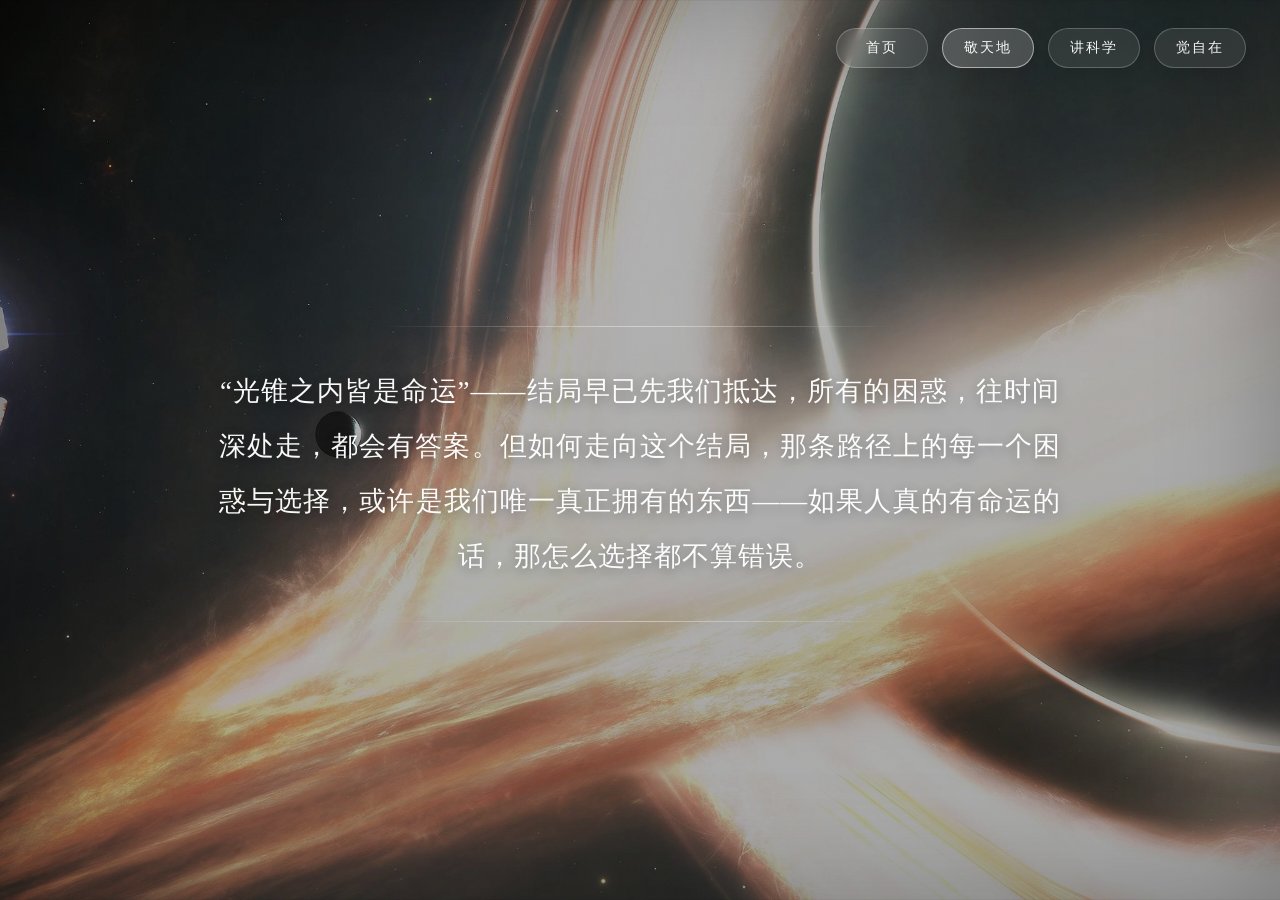
<file: 1-jingtiandi.html>
<!DOCTYPE html>
<html lang="zh-CN">
<head>
  <meta charset="UTF-8" />
  <meta name="viewport" content="width=device-width, initial-scale=1.0" />
  <title>年安随笔</title>
  <meta name="description" content="敬天地" />
  <link rel="stylesheet" href="style.css" />
</head>
<body class="sub-page page-tiandi">
  <div class="sub-overlay"></div>
  <div class="vignette"></div>

  <header class="navbar navbar-sub">
    <nav>
      <a href="index.html">首页</a>
      <a href="1-jingtiandi.html" class="active">敬天地</a>
      <a href="2-jiangkexue.html">讲科学</a>
      <a href="3-juezizai.html">觉自在</a>
    </nav>
  </header>

  <main class="content-page">
    <section class="quote-panel">
      <p>
        “光锥之内皆是命运”——结局早已先我们抵达，所有的困惑，往时间深处走，都会有答案。但如何走向这个结局，那条路径上的每一个困惑与选择，或许是我们唯一真正拥有的东西——如果人真的有命运的话，那怎么选择都不算错误。
      </p>
    </section>
  </main>
</body>
</html>
</file>
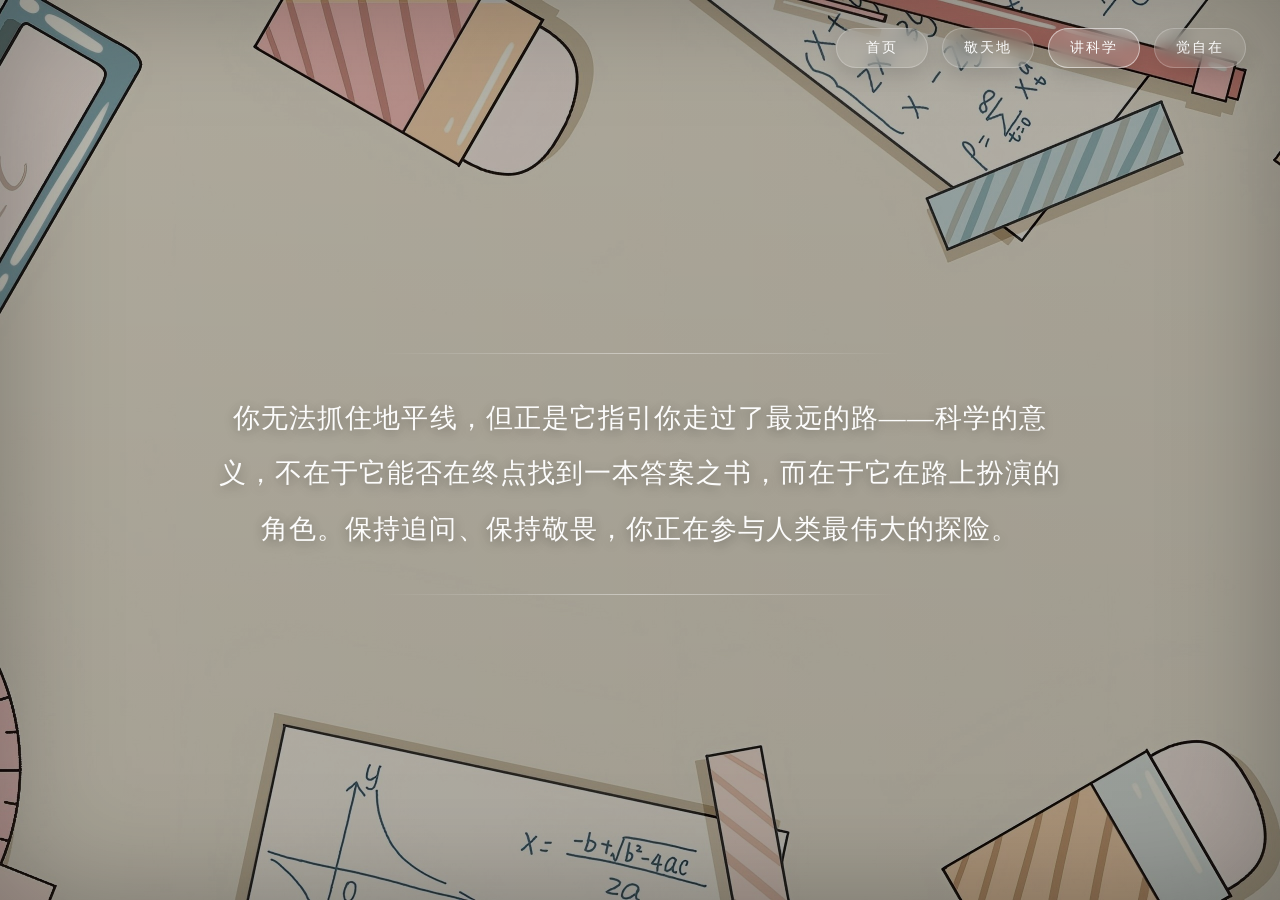
<file: 2-jiangkexue.html>
<!DOCTYPE html>
<html lang="zh-CN">
<head>
  <meta charset="UTF-8" />
  <meta name="viewport" content="width=device-width, initial-scale=1.0" />
  <title>年安随笔</title>
  <meta name="description" content="讲科学" />
  <link rel="stylesheet" href="style.css" />
</head>
<body class="sub-page page-kexue">
  <div class="sub-overlay"></div>
  <div class="vignette"></div>

  <header class="navbar navbar-sub">
    <nav>
      <a href="index.html">首页</a>
      <a href="1-jingtiandi.html">敬天地</a>
      <a href="2-jiangkexue.html" class="active">讲科学</a>
      <a href="3-juezizai.html">觉自在</a>
    </nav>
  </header>

  <main class="content-page">
    <section class="quote-panel">
      <p>
        你无法抓住地平线，但正是它指引你走过了最远的路——科学的意义，不在于它能否在终点找到一本答案之书，而在于它在路上扮演的角色。保持追问、保持敬畏，你正在参与人类最伟大的探险。
      </p>
    </section>
  </main>
</body>
</html>
</file>
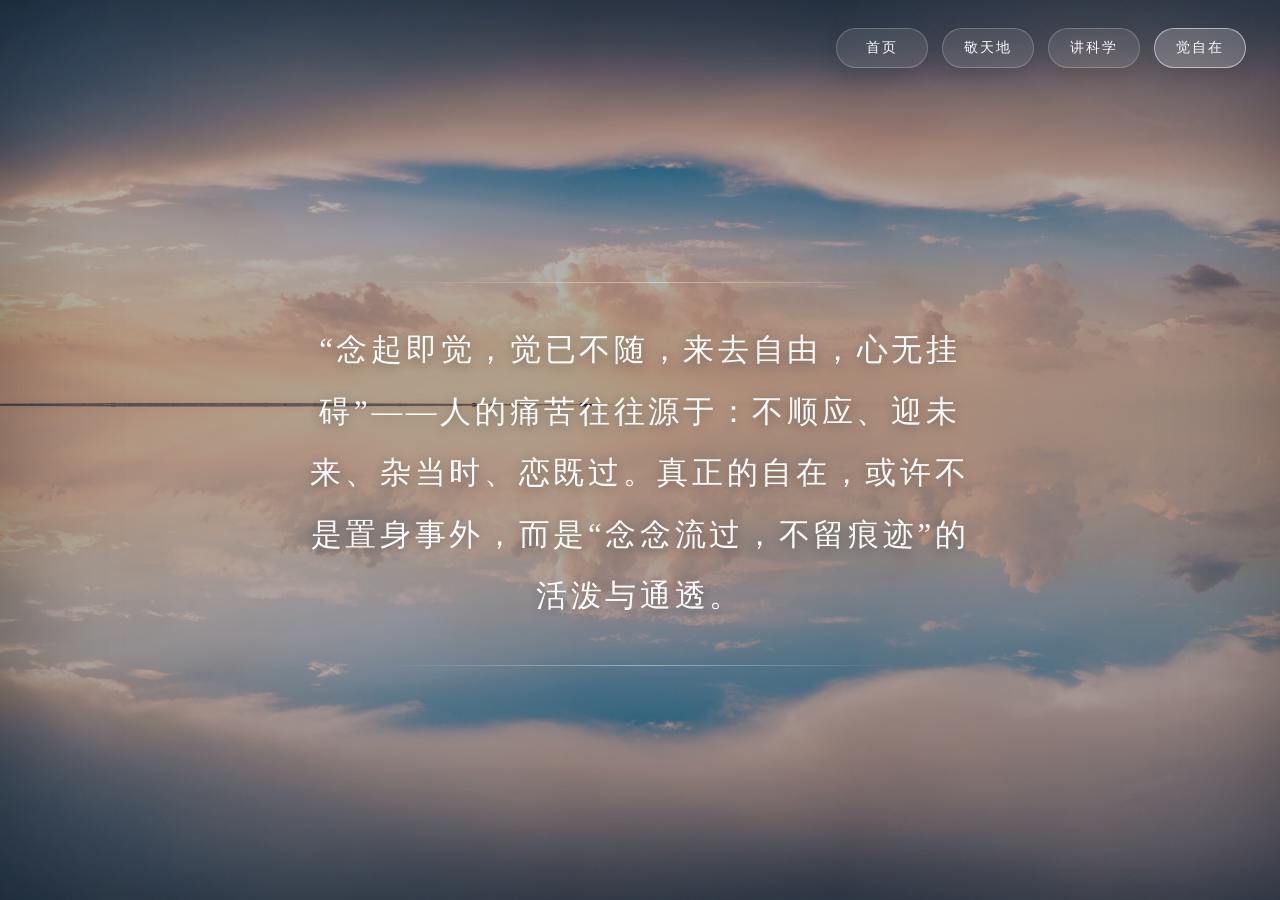
<file: 3-juezizai.html>
<!DOCTYPE html>
<html lang="zh-CN">
<head>
  <meta charset="UTF-8" />
  <meta name="viewport" content="width=device-width, initial-scale=1.0" />
  <title>年安随笔</title>
  <meta name="description" content="觉自在" />
  <link rel="stylesheet" href="style.css" />
</head>
<body class="sub-page page-zizai">
  <div class="sub-overlay"></div>
  <div class="vignette"></div>

  <header class="navbar navbar-sub">
    <nav>
      <a href="index.html">首页</a>
      <a href="1-jingtiandi.html">敬天地</a>
      <a href="2-jiangkexue.html">讲科学</a>
      <a href="3-juezizai.html" class="active">觉自在</a>
    </nav>
  </header>

  <main class="content-page">
    <section class="quote-panel quote-panel-short">
      <p>
        “念起即觉，觉已不随，来去自由，心无挂碍”——人的痛苦往往源于：不顺应、迎未来、杂当时、恋既过。真正的自在，或许不是置身事外，而是“念念流过，不留痕迹”的活泼与通透。
      </p>
    </section>
  </main>
</body>
</html>
</file>
<file: style.css>
* {
  margin: 0;
  padding: 0;
  box-sizing: border-box;
}

html,
body {
  width: 100%;
  min-height: 100%;
}

:root {
  --white: rgba(255, 255, 255, 0.96);
  --white-soft: rgba(255, 255, 255, 0.82);
  --line: rgba(255, 255, 255, 0.22);
  --line-strong: rgba(255, 255, 255, 0.42);
  --shadow: rgba(0, 0, 0, 0.24);
}

body {
  overflow-x: hidden;
  color: var(--white);
  background: #000;
  font-family: "Songti SC", "STSong", "SimSun", serif;
}

/* 通用背景 */
.home-page,
.sub-page {
  position: relative;
  min-height: 100vh;
  background-position: center center;
  background-repeat: no-repeat;
  background-size: cover;
}

/* 首页背景 */
.home-page {
  background-image: url("index.gif");
}

/* 二级页背景 */
.page-tiandi {
  background-image: url("1-jingtiandi.jpg");
}

.page-kexue {
  background-image: url("2-jiangkexue.jpg");
}

.page-zizai {
  background-image: url("3-juezizai.jpg");
}

/* 遮罩层 */
.home-overlay,
.sub-overlay {
  position: absolute;
  inset: 0;
  z-index: 1;
}

.home-overlay {
  background:
    linear-gradient(to bottom, rgba(0, 0, 0, 0.14), rgba(0, 0, 0, 0.28)),
    linear-gradient(to top, rgba(0, 0, 0, 0.38), rgba(0, 0, 0, 0.08));
}

.sub-overlay {
  background:
    linear-gradient(to bottom, rgba(0, 0, 0, 0.22), rgba(0, 0, 0, 0.26)),
    linear-gradient(to right, rgba(0, 0, 0, 0.08), rgba(0, 0, 0, 0.12));
}

.vignette {
  position: absolute;
  inset: 0;
  z-index: 2;
  pointer-events: none;
  box-shadow: inset 0 0 120px rgba(0, 0, 0, 0.28);
}

/* 导航 */
.navbar {
  position: absolute;
  top: 28px;
  right: 34px;
  z-index: 10;
}

.navbar nav {
  display: flex;
  align-items: center;
  gap: 14px;
  flex-wrap: wrap;
  justify-content: flex-end;
}

.navbar a {
  position: relative;
  display: inline-flex;
  align-items: center;
  justify-content: center;
  min-width: 92px;
  padding: 10px 18px;
  border-radius: 999px;
  text-decoration: none;
  color: var(--white);
  font-size: 14px;
  letter-spacing: 2px;
  font-family: "PingFang SC", "Hiragino Sans GB", "Microsoft YaHei", sans-serif;
  background: rgba(255, 255, 255, 0.08);
  border: 1px solid var(--line);
  backdrop-filter: blur(8px);
  -webkit-backdrop-filter: blur(8px);
  transition:
    transform 0.35s ease,
    background 0.35s ease,
    border-color 0.35s ease,
    box-shadow 0.35s ease,
    opacity 0.35s ease;
  box-shadow: 0 8px 22px rgba(0, 0, 0, 0.12);
}

.navbar a:hover {
  transform: translateY(-2px);
  background: rgba(255, 255, 255, 0.14);
  border-color: var(--line-strong);
  box-shadow: 0 14px 30px rgba(0, 0, 0, 0.18);
}

.navbar a.active {
  background: rgba(255, 255, 255, 0.18);
  border-color: rgba(255, 255, 255, 0.52);
}

/* 首页主体 */
.hero {
  position: relative;
  z-index: 3;
  min-height: 100vh;
  display: flex;
  justify-content: center;
  align-items: center;
  padding: 80px 24px 140px;
}

.hero-inner {
  text-align: center;
  animation: fadeRise 1.6s ease both;
}

.seal-title {
  font-family:
    "FZShuTi",
    "STKaiti",
    "KaiTi",
    "Songti SC",
    serif;
  font-size: clamp(60px, 10vw, 132px);
  font-weight: 400;
  letter-spacing: 0.2em;
  color: rgba(255, 255, 255, 0.98);
  text-shadow:
    0 4px 14px rgba(0, 0, 0, 0.24),
    0 0 28px rgba(255, 255, 255, 0.06);
  line-height: 1.15;
  animation: breathe 5.5s ease-in-out infinite;
}

/* 首页底部小字 */
.home-footer {
  position: absolute;
  left: 50%;
  bottom: 26px;
  transform: translateX(-50%);
  z-index: 4;
  width: calc(100% - 40px);
  text-align: center;
  animation: fadeInSoft 2.2s ease both;
}

.home-footer p {
  color: rgba(255, 255, 255, 0.9);
  font-size: clamp(12px, 1.2vw, 15px);
  letter-spacing: 0.18em;
  font-family: "Songti SC", "STSong", "SimSun", serif;
  text-shadow: 0 2px 10px rgba(0, 0, 0, 0.3);
}

/* 二级页主体 */
.content-page {
  position: relative;
  z-index: 3;
  min-height: 100vh;
  display: flex;
  justify-content: center;
  align-items: center;
  padding: 120px 32px 72px;
}

.quote-panel {
  width: min(920px, 90%);
  padding: 38px 36px;
  text-align: center;
  animation: fadeRise 1.2s ease both;
  position: relative;
}

.quote-panel::before,
.quote-panel::after {
  content: "";
  position: absolute;
  left: 50%;
  transform: translateX(-50%);
  width: min(520px, 68%);
  height: 1px;
  background: linear-gradient(
    to right,
    rgba(255, 255, 255, 0),
    rgba(255, 255, 255, 0.42),
    rgba(255, 255, 255, 0)
  );
}

.quote-panel::before {
  top: 0;
}

.quote-panel::after {
  bottom: 0;
}

.quote-panel p {
  color: rgba(255, 255, 255, 0.97);
  font-family:
    "Songti SC",
    "STSong",
    "SimSun",
    "KaiTi",
    serif;
  font-size: clamp(22px, 2.1vw, 31px);
  line-height: 2.05;
  letter-spacing: 0.04em;
  text-shadow:
    0 3px 12px rgba(0, 0, 0, 0.28),
    0 0 18px rgba(0, 0, 0, 0.06);
}

.quote-panel-short {
  width: min(760px, 88%);
}

.quote-panel-short p {
  font-size: clamp(26px, 2.4vw, 38px);
  line-height: 2;
  letter-spacing: 0.12em;
}

/* 动画 */
@keyframes fadeRise {
  from {
    opacity: 0;
    transform: translateY(18px);
  }
  to {
    opacity: 1;
    transform: translateY(0);
  }
}

@keyframes fadeInSoft {
  from {
    opacity: 0;
  }
  to {
    opacity: 1;
  }
}

@keyframes breathe {
  0%,
  100% {
    transform: scale(1);
    text-shadow:
      0 4px 14px rgba(0, 0, 0, 0.24),
      0 0 28px rgba(255, 255, 255, 0.06);
  }
  50% {
    transform: scale(1.015);
    text-shadow:
      0 6px 18px rgba(0, 0, 0, 0.28),
      0 0 36px rgba(255, 255, 255, 0.1);
  }
}

/* 响应式 */
@media (max-width: 900px) {
  .quote-panel p {
    line-height: 1.95;
  }
}

@media (max-width: 768px) {
  .navbar {
    top: 16px;
    left: 16px;
    right: 16px;
  }

  .navbar nav {
    gap: 10px;
    justify-content: flex-end;
  }

  .navbar a {
    min-width: auto;
    padding: 8px 14px;
    font-size: 13px;
    letter-spacing: 1px;
  }

  .hero {
    padding: 76px 20px 120px;
  }

  .seal-title {
    letter-spacing: 0.1em;
    font-size: clamp(48px, 14vw, 88px);
  }

  .home-footer {
    bottom: 18px;
    width: calc(100% - 24px);
  }

  .home-footer p {
    font-size: 12px;
    letter-spacing: 0.08em;
    line-height: 1.8;
  }

  .content-page {
    padding: 110px 20px 56px;
  }

  .quote-panel {
    width: 100%;
    padding: 28px 8px;
  }

  .quote-panel::before,
  .quote-panel::after {
    width: 76%;
  }

  .quote-panel p {
    font-size: 18px;
    line-height: 1.95;
    letter-spacing: 0.02em;
  }

  .quote-panel-short p {
    font-size: 24px;
    letter-spacing: 0.08em;
  }

  .vignette {
    box-shadow: inset 0 0 70px rgba(0, 0, 0, 0.24);
  }
}
</file>
